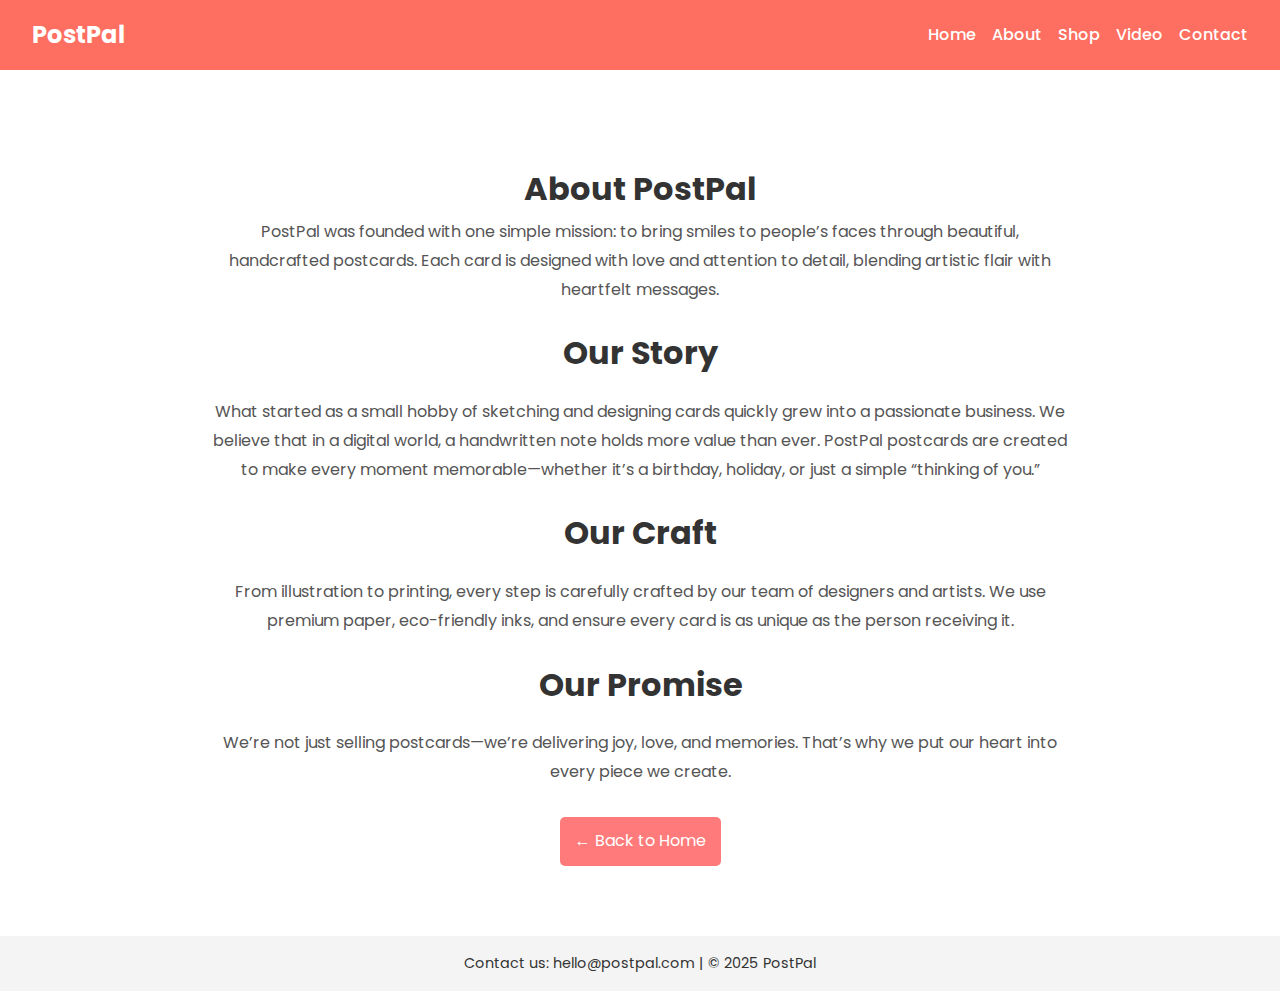
<file: about.html>
<!DOCTYPE html>
<html lang="en">
<head>
  <meta charset="UTF-8">
  <meta name="viewport" content="width=device-width, initial-scale=1.0">
  <title>About Us - PostPal</title>
  <link rel="stylesheet" href="style.css" />
  <link href="https://fonts.googleapis.com/css2?family=Poppins:wght@400;700&display=swap" rel="stylesheet">
</head>
<body>

  <header class="navbar">
    <div class="logo">PostPal</div>
    <div class="menu-toggle" id="menu-toggle">&#9776;</div>
    <nav class="nav-links" id="nav-links">
      <a href="index.html">Home</a>
      <a href="about.html" class="active">About</a>
      <a href="index.html#shop">Shop</a>
      <a href="index.html#video">Video</a>
      <a href="index.html#contact">Contact</a>
    </nav>
  </header>

  <section class="content about-page">
    <h1>About PostPal</h1>
    <p>PostPal was founded with one simple mission: to bring smiles to people’s faces through beautiful, handcrafted postcards. Each card is designed with love and attention to detail, blending artistic flair with heartfelt messages.</p>

    <h2>Our Story</h2>
    <p>What started as a small hobby of sketching and designing cards quickly grew into a passionate business. We believe that in a digital world, a handwritten note holds more value than ever. PostPal postcards are created to make every moment memorable—whether it’s a birthday, holiday, or just a simple “thinking of you.”</p>

    <h2>Our Craft</h2>
    <p>From illustration to printing, every step is carefully crafted by our team of designers and artists. We use premium paper, eco-friendly inks, and ensure every card is as unique as the person receiving it.</p>

    <h2>Our Promise</h2>
    <p>We’re not just selling postcards—we’re delivering joy, love, and memories. That’s why we put our heart into every piece we create.</p>

    <a href="index.html" class="back-button">← Back to Home</a>
  </section>

  <footer class="footer">
    <p>Contact us: hello@postpal.com | © 2025 PostPal</p>
  </footer>

</body>
</html>
</file>
<file: style.css>
* {
    margin: 0;
    padding: 0;
    box-sizing: border-box;
    font-family: 'Poppins', sans-serif;
}

body {
    line-height: 1.6;
    color: #333;
    background-color: #fff;
}


.navbar {
    background: #ff6f61;
    color: white;
    display: flex;
    justify-content: space-between;
    align-items: center;
    padding: 1rem 2rem;
    flex-wrap: wrap;
}

.logo {
    font-size: 1.5rem;
    font-weight: bold;
}

.nav-links {
    display: flex;
    gap: 1rem;
}

.nav-links a {
    color: white;
    text-decoration: none;
    font-weight: 500;
}

.menu-toggle {
    display: none;
    font-size: 2rem;
    cursor: pointer;
    color: white;
}




.content,
.card-section,
.video-section {
    padding: 2rem;
    max-width: 1000px;
    margin: auto;
    text-align: center;
}

.content h2,
.card-section h2,
.video-section h2 {
    margin-bottom: 1rem;
    font-size: 2rem;
}


.cards {
    display: flex;
    flex-wrap: wrap;
    gap: 1rem;
    justify-content: center;
    margin-top: 1rem;
}

.card {
    border: 1px solid #ddd;
    border-radius: 8px;
    padding: 1rem;
    width: 300px;
    text-align: center;
    background-color: #fefefe;
    box-shadow: 0 2px 8px rgba(0, 0, 0, 0.05);
}

.card img {
    max-width: 100%;
    border-radius: 5px;
    margin-bottom: 0.5rem;
}


.video-section video {
    width: 100%;
    max-width: 720px;
    border-radius: 10px;
    box-shadow: 0 4px 12px rgba(0, 0, 0, 0.2);
    margin-top: 1rem;
}


.footer {
    background: #f4f4f4;
    text-align: center;
    padding: 1rem;
    margin-top: 2rem;
    font-size: 0.9rem;
  }

@media (max-width: 768px) {
    .cards {
        flex-direction: column;
        align-items: center;
    }

    .menu-toggle {
        display: block;
    }

    .nav-links {
        display: none;
        flex-direction: column;
        width: 100%;
        background-color: #ff6f61;
        padding: 1rem 0;
    }

    .nav-links a {
        padding: 0.5rem 2rem;
        border-top: 1px solid rgba(255, 255, 255, 0.3);
    }

    .nav-links.active {
        display: flex;
    }
}

.hero {
    background: url('images/hero.jpg') no-repeat center center/cover;
    color: white;
    padding: 6rem 2rem;
    text-align: center;
    display: flex;
    justify-content: center;
    align-items: center;
    min-height: 60vh;
}

.hero h1,
.hero p {
    margin: 0.5rem 0;
}

.hero-content {
    background: rgba(0, 0, 0, 0.4);
    padding: 2rem;
    border-radius: 12px;
}


.about-page {
    max-width: 900px;
    margin: 50px auto;
    padding: 20px;
    line-height: 1.8;
  }
  
  .about-page h1, .about-page h2 {
    color: #333;
    margin-top: 20px;
  }
  
  .about-page p {
    color: #555;
  }
  
  .back-button {
    display: inline-block;
    margin-top: 30px;
    padding: 10px 15px;
    background: #ff7b7b;
    color: #fff;
    text-decoration: none;
    border-radius: 5px;
  }
  
  .back-button:hover {
    background: #e76868;
  }
</file>
